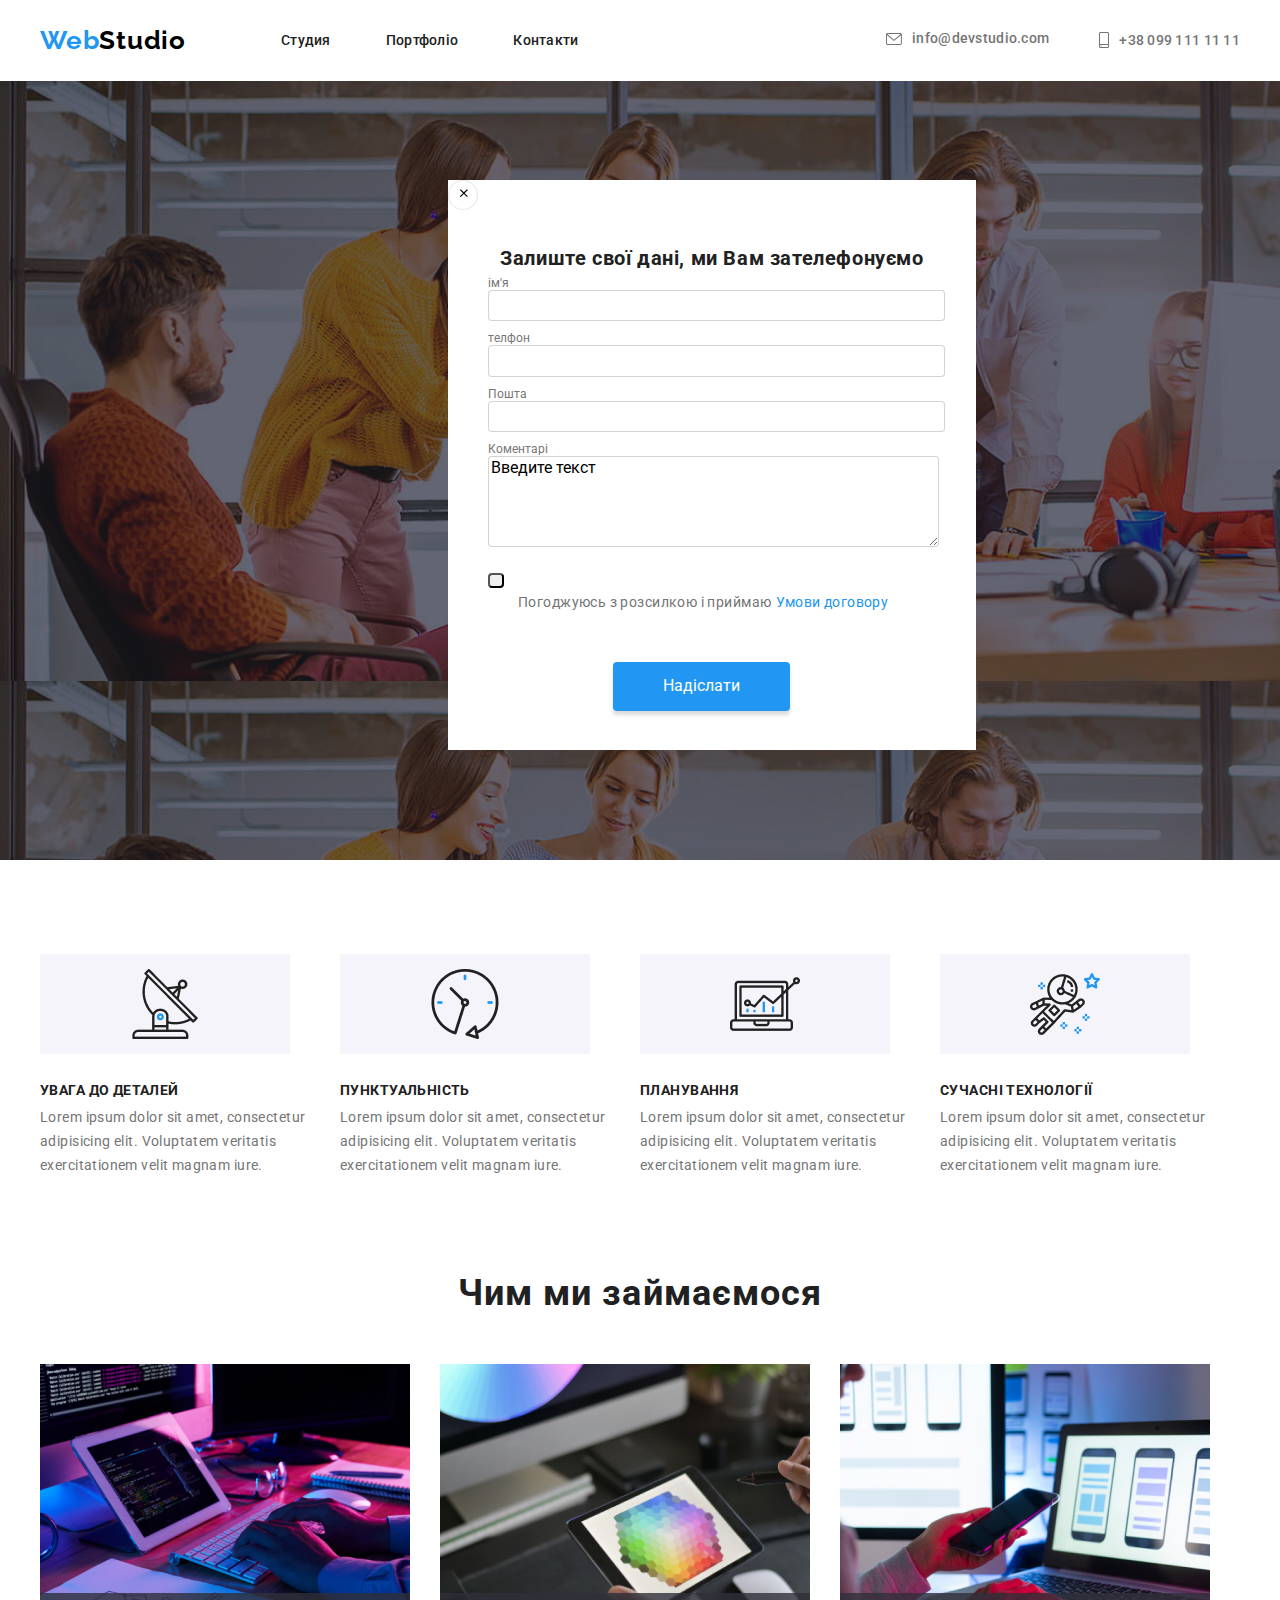
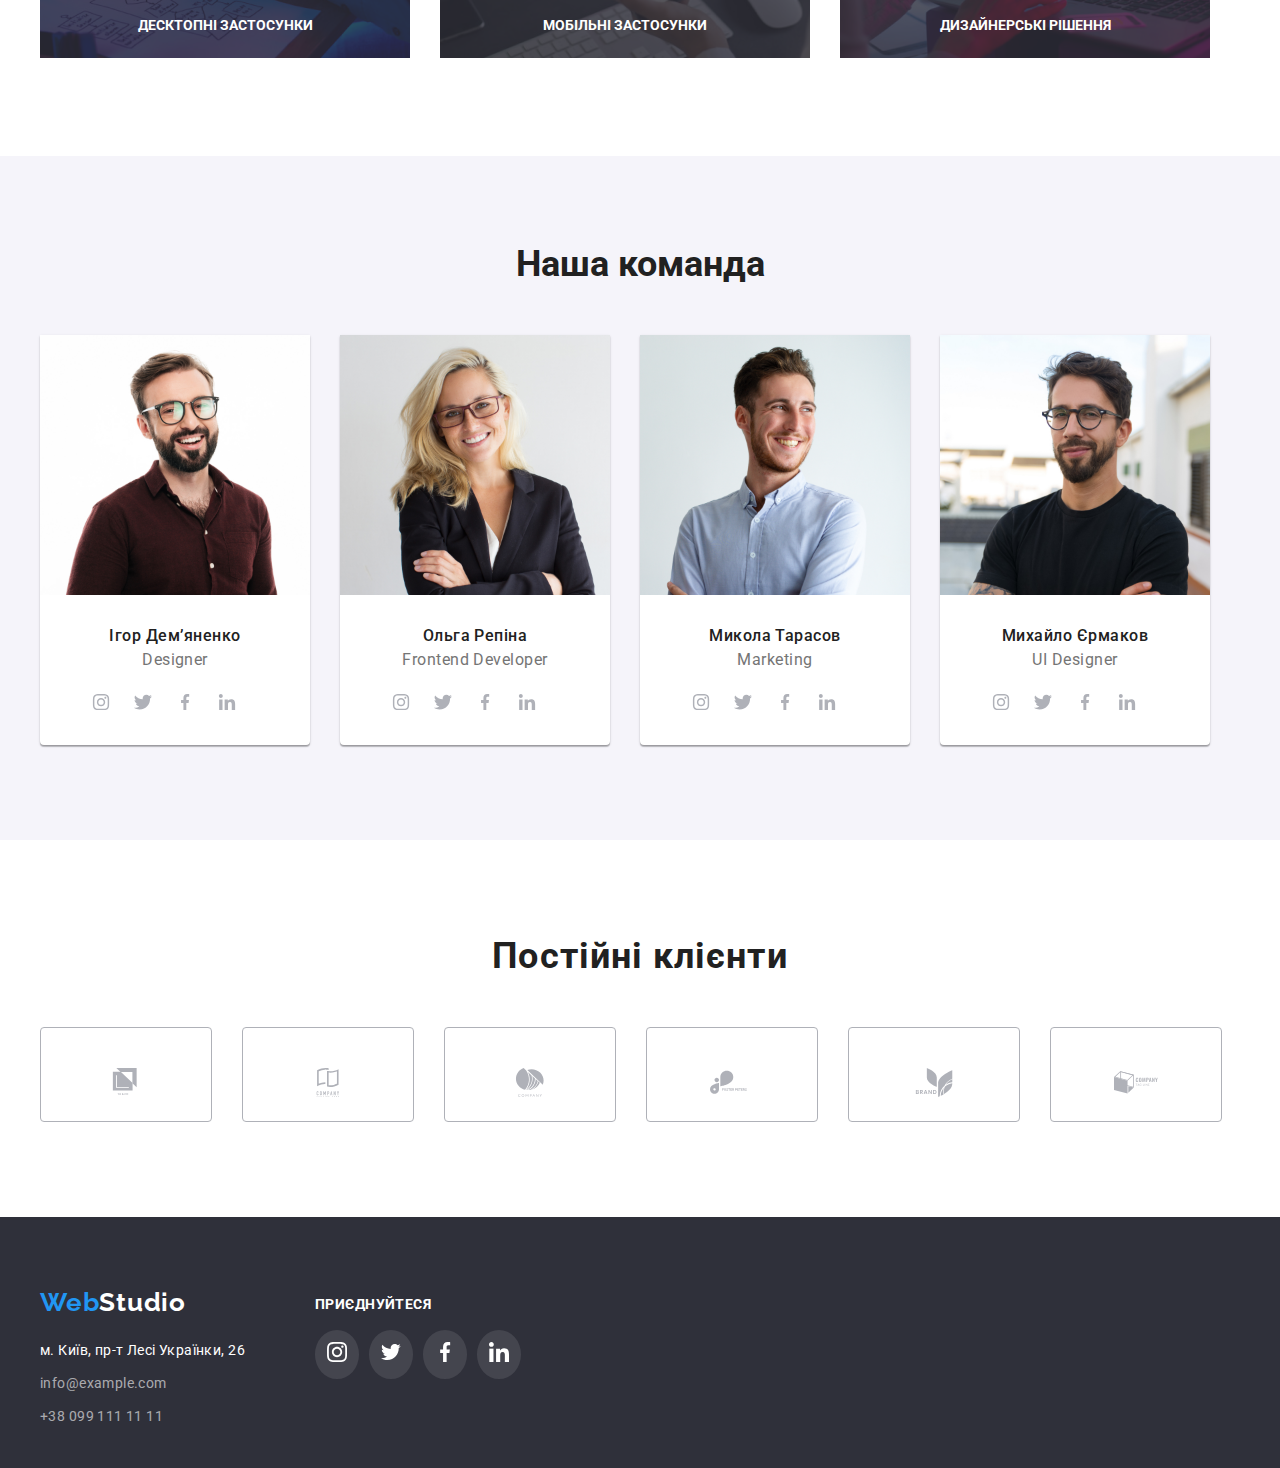
<file: index.html>
<!DOCTYPE html>
<html lang="en">
  <head>
    <meta charset="UTF-8" />
    <meta http-equiv="X-UA-Compatible" content="IE=edge" />
    <meta name="viewport" content="width=device-width, initial-scale=1.0" />
    <title>WebStudio</title>
    <link
      href="https://fonts.googleapis.com/css2?family=Raleway:wght@700&family=Roboto:wght@400;500;700;900&display=swap"
      rel="stylesheet"
    />
    <link
      rel="stylesheet"
      href="https://cdnjs.cloudflare.com/ajax/libs/modern-normalize/1.1.0/modern-normalize.min.css"
    />
    <link rel="stylesheet" href="./css/styles.css" />
  </head>

  <body>
    <header>
      <div class="container">
        <nav class="navigation">
          <a href="/" class="header-logo"
            >Web<span class="logo-color">Studio</span></a
          >
          <ul class="nav-list">
            <li class="nav-item">
              <a href="/" class="nav-page">Студия</a>
            </li>
            <li class="nav-item">
              <a href="./portfolio.html" class="nav-page">Портфоліо</a>
            </li>
            <li class="nav-item">
              <a href="/" class="nav-page">Контакти</a>
            </li>
          </ul>
        </nav>
        <ul class="contact-list">
          <li class="contact-item">
            <a href="mailto:info@devstudio.com" class="contact-link"
              ><svg class="contact-icon" height="12" width="16">
                <use href="./imeges/symbol-defs.svg#iconenvelope-hover-1"></use>
              </svg>
              <span>info@devstudio.com</span></a
            >
          </li>
          <li class="contact-item">
            <a href="tel:+380991111111" class="contact-link">
              <svg class="contact-icon" height="16" width="10">
                <use href="./imeges/symbol-defs.svg#iconsmartphone"></use>
              </svg>
              +38 099 111 11 11</a
            >
          </li>
        </ul>
      </div>
    </header>
    <main class="main">
      <!-- Секція герой -->
      <section class="hiro-section">
        <h1 class="hiro-title">ЕФЕКТИНІ РІШЕНЯНЯ ДЛЯ ВАШОГО БІЗНЕСУ</h1>
        <button type="button" class="hero-button" data-open-modal>Замовити послугу</button>
      </section> 

        <!-- маіло -->
        <div class="backdrop.is-hidden" data-backdrop>
         <div class="modal" >
          
          <button class="modal-close" data-close-modal> 
            <svg class="modal-icon" height="16" width="10">
                <use href="./imeges/symbol-defs.svg#iconclose"></use>
              </svg>
            </button>
         <h2 class="modal-text">Залиште свої дані, ми Вам зателефонуємо</h2>
          <label class="modal-label">
            <h3 class="modal-neme">ім'я</h3>
            <input type="text" class="modal-imput" />
            
            <br />
          </label>
          <label>
           <h3 class="modal-neme">телфон</h3>
            <input type="text" class="modal-imput"/> </label
          ><br />
          <label>
            <h3 class="modal-neme">Пошта</h3>
            <input type="text" class="modal-imput"/> </label
          ><br />
          <label>
            <h3 class="modal-neme">Коментарі</h3>
            <textarea type="text" class="modal-comment">Введите текст</textarea>
          <br />
          <button type="menu" class="modal-square"></button>
          <h3 class="modal-information">Погоджуюсь з розсилкою і приймаю<span class="modal-page"><a>Умови договору</a></span></h3>
          <br>
          <button type="button" class="modal-button">Надіслати</button>  

        </div> 
      </div>
      <!-- Секція переваг-->
      <section class="benefits-section">
        <div class="container">
          <ul class="benefits-list">
            <li class="benefits-item">
              <h3 class="benefits-title">УВАГА ДО ДЕТАЛЕЙ</h3>
              <p class="benefits-text">
                Lorem ipsum dolor sit amet, consectetur adipisicing elit.
                Voluptatem veritatis exercitationem velit magnam iure.
              </p>
            </li>
            <li class="benefits-item">
              <h3 class="benefits-title">ПунктуальнІсть</h3>
              <p class="benefits-text">
                Lorem ipsum dolor sit amet, consectetur adipisicing elit.
                Voluptatem veritatis exercitationem velit magnam iure.
              </p>
            </li>
            <li class="benefits-item">
              <h3 class="benefits-title">ПЛАНУВАННЯ</h3>
              <p class="benefits-text">
                Lorem ipsum dolor sit amet, consectetur adipisicing elit.
                Voluptatem veritatis exercitationem velit magnam iure.
              </p>
            </li>
            <li class="benefits-item">
              <h3 class="benefits-title">СУЧАСНІ ТЕХНОЛОГІЇ</h3>
              <p class="benefits-text">
                Lorem ipsum dolor sit amet, consectetur adipisicing elit.
                Voluptatem veritatis exercitationem velit magnam iure.
              </p>
            </li>
          </ul>
        </div>
      </section>

      <!-- Секція чим ми займаємось -->

      <section class="work-section">
        <div class="container">
          <h2 class="work-title">Чим ми займаємося</h2>
          <ul class="work-list">
            <li class="work-item">
              <img src="./imeges/hen.png" alt="куб" width="370" />
              <h2 class="work-dipsckription">ДЕСКТОПНІ ЗАСТОСУНКИ</h2>
            </li>

            <li class="work-item">
              <img src="./imeges/what.png" alt="ноут" width="370" />
              <h2 class="work-dipsckription">МОБІЛЬНІ ЗАСТОСУНКИ</h2>
            </li>

            <li class="work-item">
              <img src="./imeges/girl.png" alt="дівка" width="370" />
              <h2 class="work-dipsckription">ДИЗАЙНЕРСЬКІ РІШЕННЯ</h2>
            </li>
            
          </ul>
        </div>
      </section>

      <!-- Секція наша команда -->
      <section class="team-section">
        <div class="container">
          <h2 class="team-title1">Наша команда</h2>
          <ul class="team-list">
            <li class="team-item">
              <img
                src="./imeges/product.jpg"
                alt="чел"
                width="270"
                class="team-image"
              />
              <h2 class="team-title">Ігор Дем’яненко</h2>
              <p class="team-text">Designer</p>
                           <ul class="icon-list">
                <li class="icon-item">
 <a class="team-link">
                <svg class="team-icon">
                  <use href="./imeges/symbol-defs.svg#iconinstagram"></use>
                </svg>
              </a>
                </li>
                <li class="icon-item">
<a class="team-link">
                <svg class="team-icon">
                  <use href="./imeges/symbol-defs.svg#iconVector-2"></use>
                </svg>
              </a>
                </li>
                <li class="icon-item">
<a class="team-link">
                <svg class="team-icon">
                  <use href="./imeges/symbol-defs.svg#iconfacebook"></use>
                </svg>
              </a>
                </li>
                <li class="icon-item">
 <a class="team-link">
                <svg class="team-icon">
                  <use href="./imeges/symbol-defs.svg#iconlinkedin-1"></use>
                </svg>
              </a>
                </li>

              </ul>
            </li>
            <li class="team-item">
              <img
                src="./imeges/red.jpg"
                alt="даришня"
                width="270"
                class="team-image"
              />
              <h2 class="team-title">Ольга Репіна</h2>
              <p class="team-text">Frontend Developer</p>
                   <ul class="icon-list">
                <li class="icon-item">
 <a class="team-link">
                <svg class="team-icon">
                  <use href="./imeges/symbol-defs.svg#iconinstagram"></use>
                </svg>
              </a>
                </li>
                <li class="icon-item">
<a class="team-link">
                <svg class="team-icon">
                  <use href="./imeges/symbol-defs.svg#iconVector-2"></use>
                </svg>
              </a>
                </li>
                <li class="icon-item">
<a class="team-link">
                <svg class="team-icon">
                  <use href="./imeges/symbol-defs.svg#iconfacebook"></use>
                </svg>
              </a>
                </li>
                <li class="icon-item">
 <a class="team-link">
                <svg class="team-icon">
                  <use href="./imeges/symbol-defs.svg#iconlinkedin-1"></use>
                </svg>
              </a>
                </li>

              </ul>
            </li>
            <li class="team-item">
              <img
                src="./imeges/boy.jpg"
                alt="дядя"
                width="270"
                class="team-image"
              />
              <h2 class="team-title">Микола Тарасов</h2>
              <p class="team-text">Marketing</p>
                          <ul class="icon-list">
                <li class="icon-item">
 <a class="team-link">
                <svg class="team-icon">
                  <use href="./imeges/symbol-defs.svg#iconinstagram"></use>
                </svg>
              </a>
                </li>
                <li class="icon-item">
<a class="team-link">
                <svg class="team-icon">
                  <use href="./imeges/symbol-defs.svg#iconVector-2"></use>
                </svg>
              </a>
                </li>
                <li class="icon-item">
<a class="team-link">
                <svg class="team-icon">
                  <use href="./imeges/symbol-defs.svg#iconfacebook"></use>
                </svg>
              </a>
                </li>
                <li class="icon-item">
 <a class="team-link">
                <svg class="team-icon">
                  <use href="./imeges/symbol-defs.svg#iconlinkedin-1"></use>
                </svg>
              </a>
                </li>

              </ul>
            </li>
            <li class="team-item">
              <img
                src="./imeges/ui.jpg"
                alt="очкарик"
                width="270"
                class="team-image"
              />
              <h2 class="team-title">Михайло Єрмаков</h2>
              <p class="team-text">UI Designer</p>
              <ul class="icon-list">
                <li class="icon-item">
 <a class="team-link">
                <svg class="team-icon">
                  <use href="./imeges/symbol-defs.svg#iconinstagram"></use>
                </svg>
              </a>
                </li>
                <li class="icon-item">
<a class="team-link">
                <svg class="team-icon">
                  <use href="./imeges/symbol-defs.svg#iconVector-2"></use>
                </svg>
              </a>
                </li>
                <li class="icon-item">
<a class="team-link">
                <svg class="team-icon">
                  <use href="./imeges/symbol-defs.svg#iconfacebook"></use>
                </svg>
              </a>
                </li>
                <li class="icon-item">
 <a class="team-link">
                <svg class="team-icon">
                  <use href="./imeges/symbol-defs.svg#iconlinkedin-1"></use>
                </svg>
              </a>
                </li>

              </ul>
            </li>
          </ul>
        </div>
      </section>
      <!-- Ceкція постійні клієнти -->
      <section class="clients-section">
        <div class="container">
          <h2 class="clients-title">Постійні клієнти</h2>
          <ul class="clients-list">
            <li class="clients-item">
              <svg class="clients-icon">
                <use href="./imeges/symbol-defs.svg#iconlogo-1-1"></use>
              </svg>
            </li>
            <li class="clients-item">
              <svg class="clients-icon">
                <use href="./imeges/symbol-defs.svg#iconlogo-2-1"></use>
              </svg>
            </li>
            <li class="clients-item">
              <svg class="clients-icon">
                <use href="./imeges/symbol-defs.svg#iconlogo-3-1"></use>
              </svg>
            </li>
            <li class="clients-item">
              <svg class="clients-icon">
                <use href="./imeges/symbol-defs.svg#iconlogo-4-3"></use>
              </svg>
            </li>
            <li class="clients-item">
              <svg class="clients-icon">
                <use href="./imeges/symbol-defs.svg#iconlogo-5-1"></use>
              </svg>
            </li>
            <li class="clients-item">
              <svg class="clients-icon">
                <use href="./imeges/symbol-defs.svg#iconlogo-6-1"></use>
              </svg>
            </li>
          </ul>
        </div>
      </section>
    </main>
    <!-- підвал цього коду -->

    <footer class="footer">
      <div class="footer-container">
        <div class="footer-div">
          <h4 class="footer-logo">
            Web<span class="footer-color">Studio</span>
          </h4>
          <address class="footer-adress">
            м. Київ, пр-т Лесі Українки, 26
          </address>
          <p class="footer-text">info@example.com</p>
          <p class="footer-text">+38 099 111 11 11</p>
        </div>
        <!-- Приєднуйтесь -->
        <div class="join-div">
          <h2 class="join-title">ПРИЄДНУЙТЕСЯ</h2>
          <ul class="join-list">
            <li class="join-item">
              <svg class="join-icon">
                <use href="./imeges/symbol-defs.svg#iconinstagram"></use>
              </svg>
            </li>
            <li class="join-item">
              <svg class="join-icon">
                <use href="./imeges/symbol-defs.svg#iconVector-2"></use>
              </svg>
            </li>
            <li class="join-item">
              <svg class="join-icon">
                <use href="./imeges/symbol-defs.svg#iconfacebook"></use>
              </svg>
            </li>
            <li class="join-item">
              <svg class="join-icon">
                <use href="./imeges/symbol-defs.svg#iconlinkedin-1"></use>
              </svg>
            </li>
          </ul>
        </div>
      </div>
    </footer>
       <script>
      const refs = {
        openModalBtn: document.querySelector("[data-open-modal]"),
        closeModalBtn: document.querySelector("[data-close-modal]"),
        backdrop: document.querySelector("[data-backdrop]"),
      };

      refs.openModalBtn.addEventListener("click", toggleModal);
      refs.closeModalBtn.addEventListener("click", toggleModal);

      refs.backdrop.addEventListener("click", logBackdropClick);

      function toggleModal() {
        refs.backdrop.classList.toggle("is-hidden");
      }

      function logBackdropClick() {
        console.log("Це клік в бекдроп");
      }
    </script>
  </body>
</html>
</file>
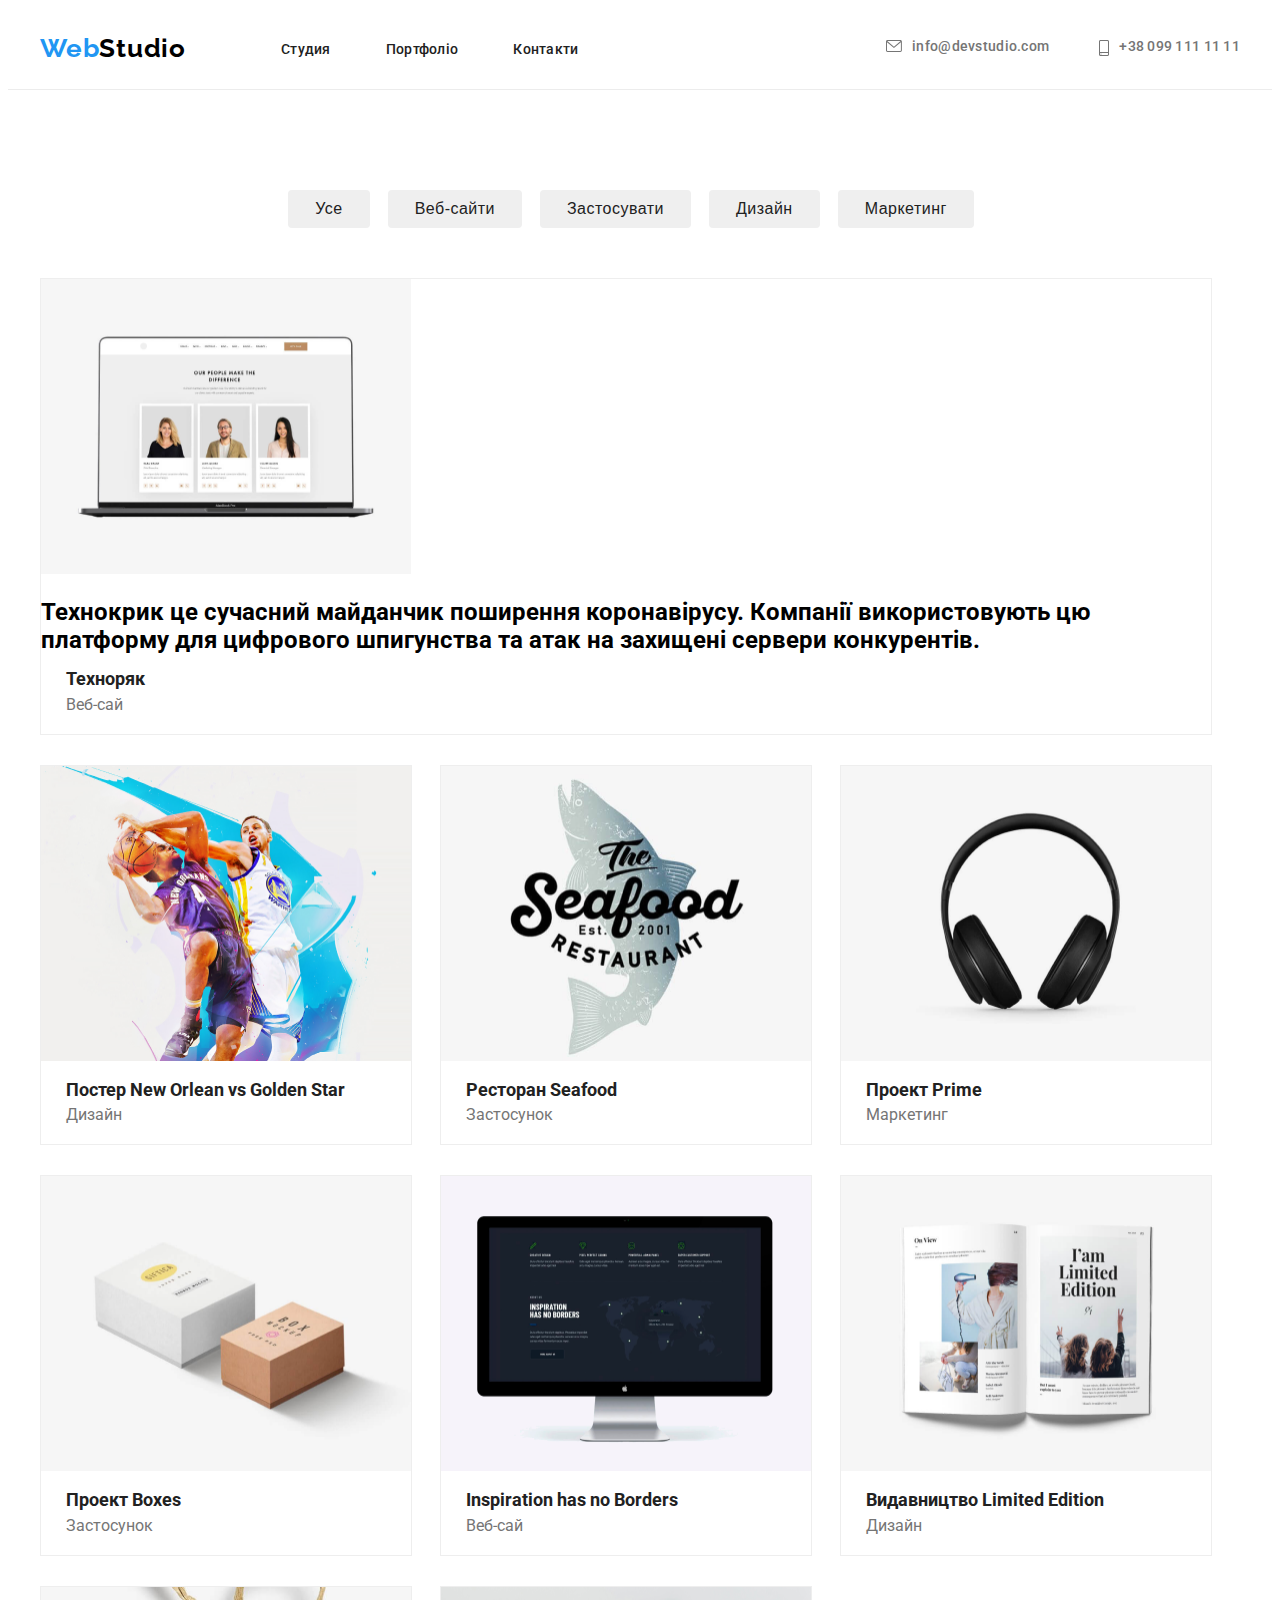
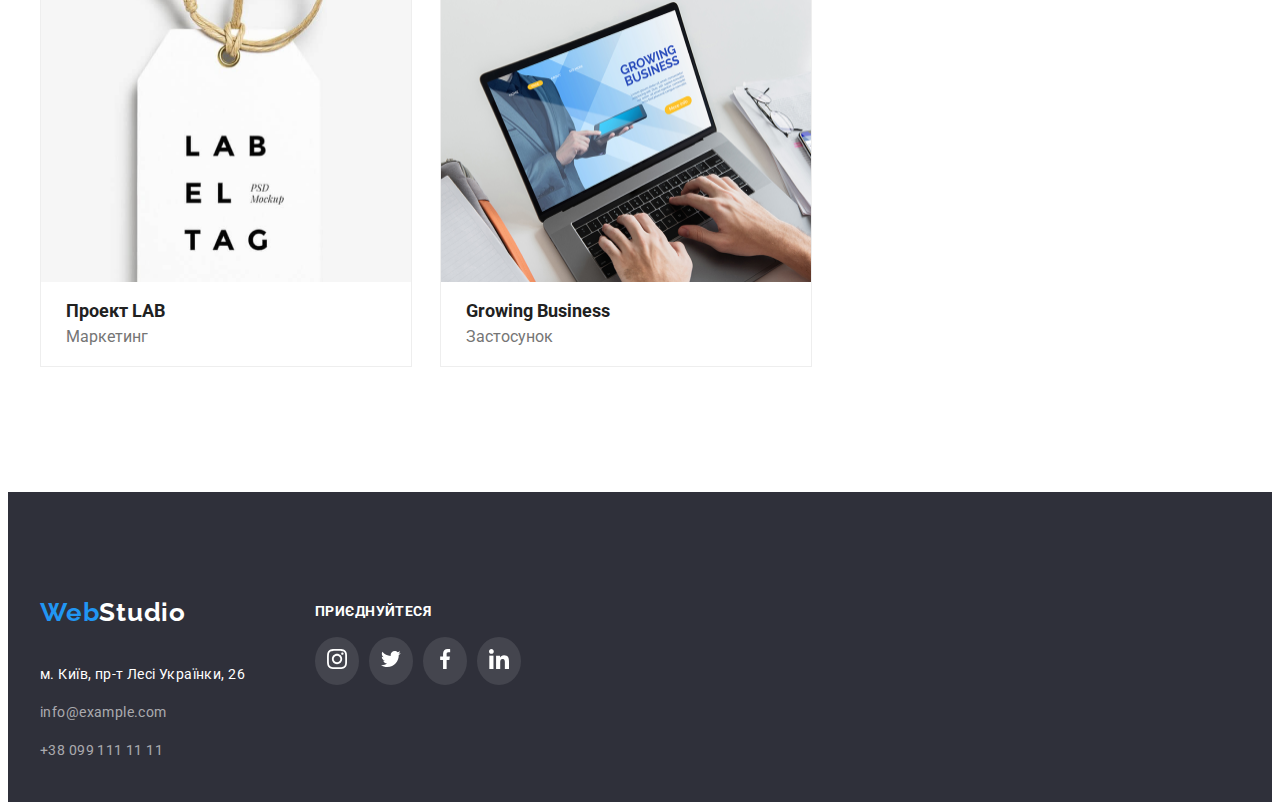
<file: portfolio.html>
<!DOCTYPE html>
<html lang="en">

<head>
    <meta charset="UTF-8">
    <meta http-equiv="X-UA-Compatible" content="IE=edge">
    <meta name="viewport" content="width=device-width, initial-scale=1.0">
    <title>WebStudio</title>
     <link href="https://fonts.googleapis.com/css2?family=Raleway:wght@700&family=Roboto:wght@400;500;700;900&display=swap"rel="stylesheet"/>
    <link rel="stylesheet" href="./css/portfolio.css">
</head>

<body>
    <header>
         <div class="container">
        <nav class="navigation">
          <a href="./index.html" class="header-logo"
            >Web<span class="logo-color">Studio</span></a
          >
          <ul class="nav-list">
            <li class="nav-item">
              <a href="/" class="nav-page">Студия</a>
            </li>
            <li class="nav-item">
              <a href="./portfolio.html" class="nav-page">Портфоліо</a>
            </li>
            <li class="nav-item">
              <a href="/" class="nav-page">Контакти</a>
            </li>
          </ul>
        </nav>
        <ul class="contact-list">
          <li class="contact-item">
          <a href="mailto:info@devstudio.com" class="contact-link"
              ><svg class="contact-icon" height="12" width="16">
                <use href="./imeges/symbol-defs.svg#iconenvelope-hover-1"></use>
              </svg>
              <span>info@devstudio.com</span></a
            >
          </li>
          <li class="contact-item">
            <a href="tel:+380991111111" class="contact-link">
              <svg class="contact-icon" height="16" width="10">
                <use href="./imeges/symbol-defs.svg#iconsmartphone"></use>
              </svg>
              +38 099 111 11 11</a
            >
          </li>
        </ul>
      </div>
    </header>
    <main>
        <div class="container">
        <ul class="button-list">
            <li class="button-item">
        <button type="button" class="list-button">Усе</button>
        </li>
        <li class="button-item">
        <button type="button" class="list-button">Веб-сайти</button>
         </li>
        <li class="button-item">
        <button type="button" class="list-button">Застосувати</button>
         </li>
        <li class="button-item">
        <button type="button" class="list-button">Дизайн</button>
        </li>
        <li class="button-item">
        <button type="button" class="list-button">Маркетинг</button>
        </div>
    </li>
    <div class="container">
    <ul class="card-list">
            <li class="card-item">
                <img alt="123" src="./imeges/portfolio/a1.png" width="270" class="card-imege">
                <h2 class="card-overley">Технокрик це сучасний майданчик поширення коронавірусу. 
Компанії використовують цю платформу для цифрового шпигунства та атак на захищені сервери конкурентів.</h2>
                <h2 class="card-title">Техноряк</h2>
                <p class="card-text">Веб-сай</p>
            </li>
            <li class="card-item">
                <img alt="123" src="./imeges/portfolio/a2.png" width="270" class="card-imege">
                
                <h2 class="card-title">Постер New Orlean vs Golden Star</h2>
                <p class="card-text">Дизайн</p>
            </li>
            <li class="card-item">
                <img alt="123" src="./imeges/portfolio/a3.png" width="270" class="card-imege">
                <h2 class="card-title">Ресторан Seafood</h2>
                <p class="card-text">Застосунок</p>
            </li>
            <li class="card-item">
                <img alt="123" src="./imeges/portfolio/a4.png" width="270" class="card-imege">
                <h2 class="card-title">Проект Prime</h2>
                <p class="card-text">Маркетинг</p>
            </li>
            <li class="card-item">
                <img alt="123" src="./imeges/portfolio/a5.png" width="270" class="card-imege">
                <h2 class="card-title">Проект Boxes</h2>
                <p class="card-text">Застосунок</p>
            </li>
            <li class="card-item">
                <img alt="123" src="./imeges/portfolio/a6.png" width="270" class="card-imege">
                <h2 class="card-title">Inspiration has no Borders</h2>
                <p class="card-text">Веб-сай</p>
            </li>

            <li class="card-item">
                <img alt="123" src="./imeges/portfolio/a7.png" width="270" class="card-imege">
                <h2 class="card-title">Видавництво Limited Edition</h2>
                <p class="card-text">Дизайн</p>
            </li>

            <li class="card-item">
                <img alt="123" src="./imeges/portfolio/a8.png" width="270" class="card-imege">
                <h2 class="card-title">Проект LAB</h2>
                <p class="card-text">Маркетинг</p>
            </li>

            <li class="card-item">
                <img alt="123" src="./imeges/portfolio/a9.png" width="270" class="card-imege">
                <h2 class="card-title">Growing Business</h2>
                <p class="card-text">Застосунок</p>
            </li>
        </ul>
        </div>
    </main>
    
    <footer class="footer">
      <div class="footer-container">
        <div class="footer-div">
        <h4 class="footer-logo">Web<span class="footer-color">Studio</span></h4>
        <address class="footer-adress">м. Київ, пр-т Лесі Українки, 26</address>
        <p class="footer-text">info@example.com</p>
        <p class="footer-text">+38 099 111 11 11</p>
        </div>
        <!-- Приєднуйтесь -->
      <div class="join-div">
        <h2 class="join-title">ПРИЄДНУЙТЕСЯ</h2>
        <ul class="join-list">
          
          <li class="join-item">
            <svg class="join-icon">
              <use href="./imeges/symbol-defs.svg#iconinstagram"></use>
            </svg>
          </li>
          <li class="join-item">
            <svg class="join-icon">
              <use href="./imeges/symbol-defs.svg#iconVector-2"></use>
            </svg>
          </li>
          <li class="join-item">
            <svg class="join-icon">
              <use href="./imeges/symbol-defs.svg#iconfacebook"></use>
            </svg>
          </li>
          <li class="join-item">
            <svg class="join-icon">
              <use href="./imeges/symbol-defs.svg#iconlinkedin-1"></use>
            </svg>
          </li>
        </ul>
      </div>
      </div>
    </footer>
  </body>
</html>
</file>
<file: css/styles.css>
body {
  font-family: 'Roboto';
}

ul {
  margin: 0;
  padding: 0;
  list-style: none;
}

p {
  margin: 0;
}

h2,
h1,
h3,
h4 {
  margin: 0;
}

/* хедер */

header .container {
  display: flex;
  padding-top: 25px;
  padding-bottom: 25px;
  align-items: center;
}

/* header {
  position: fixed;
  background-color: #ffffff;
  width: 1904px;
} */

.nav-item {
  margin-right: 55px;
}

/* .contact-item {
  
} */

.nav-page:hover {
  color: #2196f3;
}

.nav-list {
  display: flex;
  align-items: center;
}

.navigation {
  display: flex;
  margin-right: auto;
  align-content: center;
}

.contact-item:first-child {
  margin-right: 50px;
}

.contact-list {
  display: flex;
}

.contact-link {
  display: flex;
  align-items: center;
  font-weight: 500;
  font-size: 14px;
  line-height: 0.87;
  letter-spacing: 0.02em;
  text-decoration: none;
  color: #757575;
}

.contact-link:hover {
  color: #2196f3;
}

.header-logo {
  font-family: 'Raleway';
  font-style: normal;
  font-weight: 700;
  font-size: 26px;
  line-height: 1.19;
  letter-spacing: 0.03em;
  color: #2196f3;
  text-decoration: none;
}

.logo-color {
  color: #000000;
  margin-right: 95px;
}

.nav-page {
  font-weight: 500;
  font-size: 14px;
  line-height: 1.14;
  letter-spacing: 0.02em;
  text-decoration: none;
  color: #212121;
}

.contact-icon {
  margin-right: 10px;
  fill: currentColor;
}

/* Мейн */

/* секція герой */

.hiro-title {
  font-style: normal;
  font-weight: 900;
  font-size: 44px;
  line-height: 1.36;
padding-left: 552px;
padding-right: 552px;
  text-align: center;
  letter-spacing: 0.06em;
  text-transform: uppercase;

  color: #ffffff;
}

.hiro-section {
  background-image: linear-gradient(
      rgba(47, 48, 58, 0.4),
      rgba(47, 48, 58, 0.4)
    ),
    url('../imeges/Img.png');
  padding-top: 200px;
  padding-bottom: 200px;
  text-align: center;
}

.hero-button {
  padding-top: 30px;
  font-weight: 700;
  font-size: 16px;
  line-height: 1.87;
  background-color: #2196f3;
  margin-top: 30px;
  border: none;
  padding: 10px 24px;
  border-radius: 4px;
  color: #ffffff;
}


/* маіло */
.modal {
  width: 528px;
  height: 570px;
  background-color: #ffffff;
  top: 20%;
  left: 35%;
  position: fixed;

   z-index: 1;
}

.backdrop.is-hidden {
  opacity: 0;
  pointer-events: none;
 
}

.modal-page {
  margin-left: 5px;
  color: #2196f3;
}

.modal-imput {
  padding-right: 250px;
  margin-right: 40px;
  margin-left: 40px;
  border: 1px solid rgba(33, 33, 33, 0.2);
  border-radius: 4px;
  padding-bottom: 10px;
  
}

.modal-imput:hover {
  border: 1px solid #2196f3;
}

.modal-comment {
  padding-right: 250px;
  padding-bottom: 50px;
  margin-bottom: 20px;
  margin-left: 40px;
  margin-right: 40px;
  border: 1px solid rgba(33, 33, 33, 0.2);
  border-radius: 4px;
}

.modal-icon {
  width: 13px;
  height: 13px;
 
}



.modal-close {
  background: #FFFFFF;
border: 1px solid rgba(0, 0, 0, 0.1);
width: 30px;
height: 30px;
border-radius: 50%;
right: 0%;
}

.modal-button {
  border: none;
  margin-right: 165px;
  margin-left: 165px;
  margin-top: 30px;
  color: #ffffff;
  background: #2196f3;
  box-shadow: 0px 4px 4px rgba(0, 0, 0, 0.15);
  border-radius: 4px;
  padding-top: 15px;
  padding-left: 50px;
  padding-right: 50px;
  padding-bottom: 15px;
}

.modal-square {
  width: 15px;
  height: 15px;
  
  border-radius: 4px;
  margin-left: 40px;
  
}



.modal-information {
  font-family: 'Roboto';
  font-style: normal;
  font-weight: 400;
  font-size: 14px;
  line-height: 24px;

  margin-left: 70px;
  letter-spacing: 0.03em;

  color: #757575;
}

.modal-text {
  font-family: 'Roboto';
  font-style: normal;
  font-weight: 700;
  font-size: 20px;
  line-height: 0.8;
  text-align: center;
  letter-spacing: 0.03em;
  margin-top: 40px;
  color: #212121;
}

.modal-neme {
  font-family: 'Roboto';
  font-style: normal;
  font-weight: 400;
  font-size: 12px;
  line-height: 14px;
  margin-left: 40px;

  margin-top: 10px;
  color: #757575;
}

/* секція переваг */

.benefits-section {
  padding-top: 94px;
}

.benefits-item {
  margin-right: 30px;
}

.benefits-list {
  display: flex;
}

.benefits-item::before {
  display: block;
  content: '';
  height: 120px;
  background-repeat: no-repeat;
  background-position: center;
  background-size: contain;
  background-color: #f5f4fa;
  margin-bottom: 30px;
}

.benefits-item:nth-child(1)::before {
  background-image: url('../imeges/antenna1.png');
  content: '';
  background-size: 70px 70px;
  width: 100px;
  height: 100px;
  display: block;
  padding-left: 100px;
  padding-right: 150px;
  padding-bottom: 30px;
  padding-top: 30px;
}

.benefits-item:nth-child(2)::before {
  background-image: url('../imeges/clock1.png');
  content: '';
  background-size: 70px 70px;
  width: 100px;
  height: 100px;
  display: block;
  padding-left: 100px;
  padding-right: 150px;
  padding-bottom: 30px;
  padding-top: 30px;
}

.benefits-item:nth-child(3)::before {
  background-image: url('../imeges/diagram1.png');
  content: '';
  background-size: 70px 70px;
  width: 100px;
  height: 100px;
  display: block;
  padding-left: 100px;
  padding-right: 150px;
  padding-bottom: 30px;
  padding-top: 30px;
}

.benefits-item:nth-child(4)::before {
  background-image: url('../imeges/astronaut1.png');
  content: '';
  background-size: 70px 70px;
  width: 100px;
  height: 100px;
  display: block;
  padding-left: 100px;
  padding-right: 150px;
  padding-bottom: 30px;
  padding-top: 30px;
}

.benefits-title {
  margin-top: 30px;
  margin-bottom: 10px;
  font-style: normal;
  font-weight: 700;
  font-size: 14px;
  line-height: 0.87;
  letter-spacing: 0.03em;
  text-transform: uppercase;

  color: #212121;
}

.benefits-text {
  font-style: normal;
  font-weight: 400;
  font-size: 14px;
  line-height: 1.71;

  letter-spacing: 0.03em;

  color: #757575;
}

/* чим ми займаємось */

.work-section {
  padding-top: 94px;
  padding-bottom: 94px;
}

.work-item {
  margin-left: 30px;
  position: relative;
}

.work-item:first-child {
  margin-left: 0;
}

.work-list {
  display: flex;
}

.work-dipsckription {
  font-family: 'Roboto';
  font-style: normal;
  font-weight: 700;
  font-size: 14px;
  line-height: 0.8;
  text-align: center;

  text-transform: uppercase;
  background: rgba(47, 48, 58, 0.8);
  color: #ffffff;
  padding-bottom: 27px;
  padding-top: 27px;
  width: 100%;
  position: absolute;
  bottom: 4px;
}

.work-title {
  font-style: normal;
  font-weight: 700;
  font-size: 36px;
  line-height: 42px;
  text-align: center;
  letter-spacing: 0.03em;
  margin-bottom: 50px;
  color: #212121;
}

/* наша команда */

.team-section {
  padding-top: 94px;
  background-color: #f5f4fa;
}

.team-title1 {
  font-style: normal;
  font-weight: 700;
  font-size: 36px;
  line-height: 0.82;
  text-align: center;

  color: #212121;
  margin-bottom: 55px;
}

.team-icon {
  height: 16.25px;
  width: 20px;

  fill: currentColor;
}

.team-link {
  color: #afb1b8;

  height: 16.25px;
  width: 20px;
}

.icon-list {
  display: flex;
  justify-content: center;
  text-align: center;
}

.icon-item {
  margin-right: 22px;
  border-radius: 50%;
  background: #ffffff;
}

.team-list {
  /* outline: solid green; */
  display: flex;
}

.team-item {
  width: 270px;
  box-shadow: 0px 1px 3px rgba(0, 0, 0, 0.12), 0px 1px 1px rgba(0, 0, 0, 0.14),
    0px 2px 1px rgba(0, 0, 0, 0.2);
  border-radius: 0px 0px 4px 4px;
  background-color: white;
  margin-right: 30px;
  padding-bottom: 30px;
}

.team-link:hover {
  color: #ffffff;
  background: #2196f3;
  border-radius: 50%;
  padding-left: 12px;
  padding-right: 12px;
  padding-top: 12px;
  padding-bottom: 12px;
  width: 16.25px;
  height: 20px;
}

.team-item:last-child {
  margin-right: 0;
}

.team-title {
  padding-top: 30px;
  font-style: normal;
  font-weight: 500;
  font-size: 16px;
  line-height: 0.84;
  margin-bottom: 10px;

  text-align: center;
  letter-spacing: 0.03em;

  color: #212121;
}

.team-text {
  font-style: normal;
  font-weight: 400;
  font-size: 16px;
  line-height: 0.84;
  margin-bottom: 28px;
  text-align: center;
  letter-spacing: 0.03em;

  color: #757575;
}

.team-section {
  padding-bottom: 95px;
}

/* постійні клієнти */

.clients-section {
  padding-top: 95px;
}

.clients-item {
  border: 1px solid #afb1b8;
  border-radius: 4px;
  color: #afb1b8;
  margin-right: 30px;
}

.clients-item:hover {
  color: #2196f3;
  border-color: #2196f3;
}

.clients-title {
  font-family: 'Roboto';
  font-style: normal;
  font-weight: 700;
  font-size: 36px;
  line-height: 42px;
  text-align: center;
  letter-spacing: 0.03em;
  margin-bottom: 50px;
  color: #212121;
}

.clients-list {
  padding-bottom: 95px;
  display: block;
  display: flex;
}

.clients-icon {
  width: 44px;
  height: 49px;
  fill: currentColor;
  padding-top: 20px;
  margin-left: 63px;
  margin-right: 63px;
  margin-top: 20px;
  margin-bottom: 20px;
}

/* Футер */

.container {
  margin-left: auto;
  margin-right: auto;
  width: 1200px;
  /* border: 2px solid red; */
}

.footer-container {
  margin-left: auto;
  margin-right: auto;
  width: 1200px;
  display: flex;
}

.footer-logo {
  font-family: 'Raleway';
  font-style: normal;
  font-weight: 700;
  font-size: 26px;
  line-height: 0.83;

  letter-spacing: 0.03em;

  color: #2196f3;
  padding-top: 60px;
}

.footer-color {
  padding-top: 60px;
  font-family: 'Raleway';
  font-style: normal;
  font-weight: 700;
  font-size: 26px;
  line-height: 31px;

  letter-spacing: 0.03em;

  color: #ffffff;
}

footer {
  background-color: #2f303a;
  padding-top: 10px;
  padding-bottom: 40px;
  display: flex;
}

.footer-adress {
  margin-top: 20px;
  font-style: normal;
  font-weight: 400;
  font-size: 14px;
  line-height: 24px;
  margin-bottom: 9px;

  letter-spacing: 0.03em;

  color: #ffffff;
}

.footer-text {
  font-style: normal;
  font-weight: 400;
  font-size: 14px;
  line-height: 24px;
  margin-bottom: 9px;

  letter-spacing: 0.03em;

  color: rgba(255, 255, 255, 0.6);
}

.footer-text:last-child {
  margin-bottom: 0;
}

/* <!-- Приєднуйтесь --> */

.join-title {
  font-family: 'Roboto';
  font-style: normal;
  font-weight: 700;
  font-size: 14px;
  line-height: 0.8;
  letter-spacing: 0.03em;
  text-transform: uppercase;
  margin-right: 10px;
  color: #ffffff;

  margin-left: 70px;
  margin-bottom: 20px;
  padding-top: 72px;
}

.join-list {
  display: flex;
}

.join-item {
  margin-left: 10px;
  color: #ffffff;
  background: rgba(255, 255, 255, 0.1);
  border-radius: 50%;
  padding-left: 12px;
  padding-top: 12px;
  padding-right: 12px;
  padding-bottom: 12px;
}

.join-item:nth-child(1) {
  margin-left: 70px;
}

.join-icon {
  width: 20px;
  height: 20px;
  fill: currentColor;
}

.join-item:hover {
  background-color: #2196f3;
  border-radius: 50%;
}
</file>
<file: css/portfolio.css>
ul {
  margin: 0;
  padding: 0;
  list-style: none;
}

body {
  font-family: 'Roboto';
}

.container {
  margin-left: auto;
  margin-right: auto;
  width: 1200px;
  /* border: 2px solid red; */
}
/* хедер */
.nav-item {
  margin-right: 55px;
}

.contact-item:first-child {
  margin-right: 50px;
}

header .container {
  display: flex;
  padding-top: 25px;
  padding-bottom: 25px;
  align-items: center;
}

.contact-icon {
  margin-right: 10px;
  fill: currentColor;
}

.contact-list {
  display: flex;
}

.nav-list {
  display: flex;
  align-items: center;
}

.navigation {
  display: flex;
  margin-right: auto;
  align-content: center;
}

.contact-link {
  display: flex;
  font-weight: 500;
  font-size: 14px;
  line-height: 0.87;
  letter-spacing: 0.02em;
  text-decoration: none;
  color: #757575;
}

.contact-link:hover {
  color: #2196f3;
}

.header-logo {
  font-family: 'Raleway';
  font-style: normal;
  font-weight: 700;
  font-size: 26px;
  line-height: 1.19;
  letter-spacing: 0.03em;
  color: #2196f3;
  text-decoration: none;
}

.logo-color {
  color: #000000;
  margin-right: 95px;
}

.nav-page {
  font-weight: 500;
  font-size: 14px;
  line-height: 1.14;
  letter-spacing: 0.02em;
  text-decoration: none;
  color: #212121;
}

/* мийн */

.card-list {
  display: flex;
  flex-wrap: wrap;
  background: #ffffff;
  padding-bottom: 95px;
}

.button-item {
  padding-top: 95px;
  margin-right: 8px;
}

.card-item {
  margin-bottom: 30px;
  margin-right: 28px;
  border: 1px solid #eeeeee;
  position: relative;
  outline: hidden;
}

.card-title {
  font-style: normal;
  font-weight: 700;
  font-size: 18px;
  line-height: 0.6;
  margin-right: 25px;
  margin-left: 25px;
  color: #212121;
  margin-bottom: 5px;
  margin-top: 20px;
}

.card-text {
  font-style: normal;
  font-weight: 400;
  font-size: 16px;
  line-height: 0.5;
  margin-right: 25px;
  margin-left: 25px;
  margin-bottom: 25px;
  color: #757575;
}

.button-list {
  justify-content: center;
  display: flex;

  padding-bottom: 50px;
  padding-top: 5px;
}

.list-button:hover {
  background-color: #2196f3;
  color: #ffffff;
}

/* .card-overley {
  position: absolute;
  background: rgba(33, 150, 243, 0.9);
  bottom: 15%;
  padding-top: 30px;
  width: 100%;
  height: 73%;
  opacity: 0;
  font-family: 'Roboto';
  font-style: normal;
  font-weight: 400;
  font-size: 18px;
  line-height: 28px;
  transform: translateX(-100%);
  transition: transform 250ms cubic-bezier(0.165, 0.84, 0.44, 1) 50ms;

  color: #ffffff;
}

.card-item:hover .card-overley {
  opacity: 1;
  transform: translateY(0);
} */

.card-imege {
  width: 370px;
  height: 295px;
}

.list-button {
  margin-right: 10px;
  font-weight: 500;
  font-size: 16px;
  line-height: 26px;
  border: none;
  padding: 6px 27px 6px 27px;
  border-radius: 4px;
  /* text-align: center; */
  letter-spacing: 0.03em;

  color: #212121;
}

/* футeр */

header {
  border-bottom: 1px solid #ececec;
}

.footer-container {
  margin-left: auto;
  margin-right: auto;
  width: 1200px;
  display: flex;
}

.footer-logo {
  font-family: 'Raleway';
  font-style: normal;
  font-weight: 700;
  font-size: 26px;
  line-height: 0.83;

  letter-spacing: 0.03em;

  color: #2196f3;
  padding-top: 60px;
}

.footer-color {
  padding-top: 60px;
  font-family: 'Raleway';
  font-style: normal;
  font-weight: 700;
  font-size: 26px;
  line-height: 31px;

  letter-spacing: 0.03em;

  color: #ffffff;
}

footer {
  background-color: #2f303a;
  padding-top: 10px;
  padding-bottom: 40px;
  display: flex;
}

.footer-adress {
  margin-top: 20px;
  font-style: normal;
  font-weight: 400;
  font-size: 14px;
  line-height: 24px;
  margin-bottom: 9px;

  letter-spacing: 0.03em;

  color: #ffffff;
}

.footer-text {
  font-style: normal;
  font-weight: 400;
  font-size: 14px;
  line-height: 24px;
  margin-bottom: 9px;

  letter-spacing: 0.03em;

  color: rgba(255, 255, 255, 0.6);
}

.footer-text:last-child {
  margin-bottom: 0;
}

/* <!-- Приєднуйтесь --> */

.join-title {
  font-family: 'Roboto';
  font-style: normal;
  font-weight: 700;
  font-size: 14px;
  line-height: 0.8;
  letter-spacing: 0.03em;
  text-transform: uppercase;
  margin-right: 10px;
  color: #ffffff;

  margin-left: 70px;
  margin-bottom: 20px;
  padding-top: 92px;
}

.join-list {
  display: flex;
}

.join-item {
  margin-left: 10px;
  color: #ffffff;
  background: rgba(255, 255, 255, 0.1);
  border-radius: 50%;
  padding-left: 12px;
  padding-top: 12px;
  padding-right: 12px;
  padding-bottom: 12px;
}

.join-item:nth-child(1) {
  margin-left: 70px;
}

.join-icon {
  width: 20px;
  height: 20px;
  fill: currentColor;
}

.join-item:hover {
  background-color: #2196f3;
  border-radius: 50%;
}
</file>
